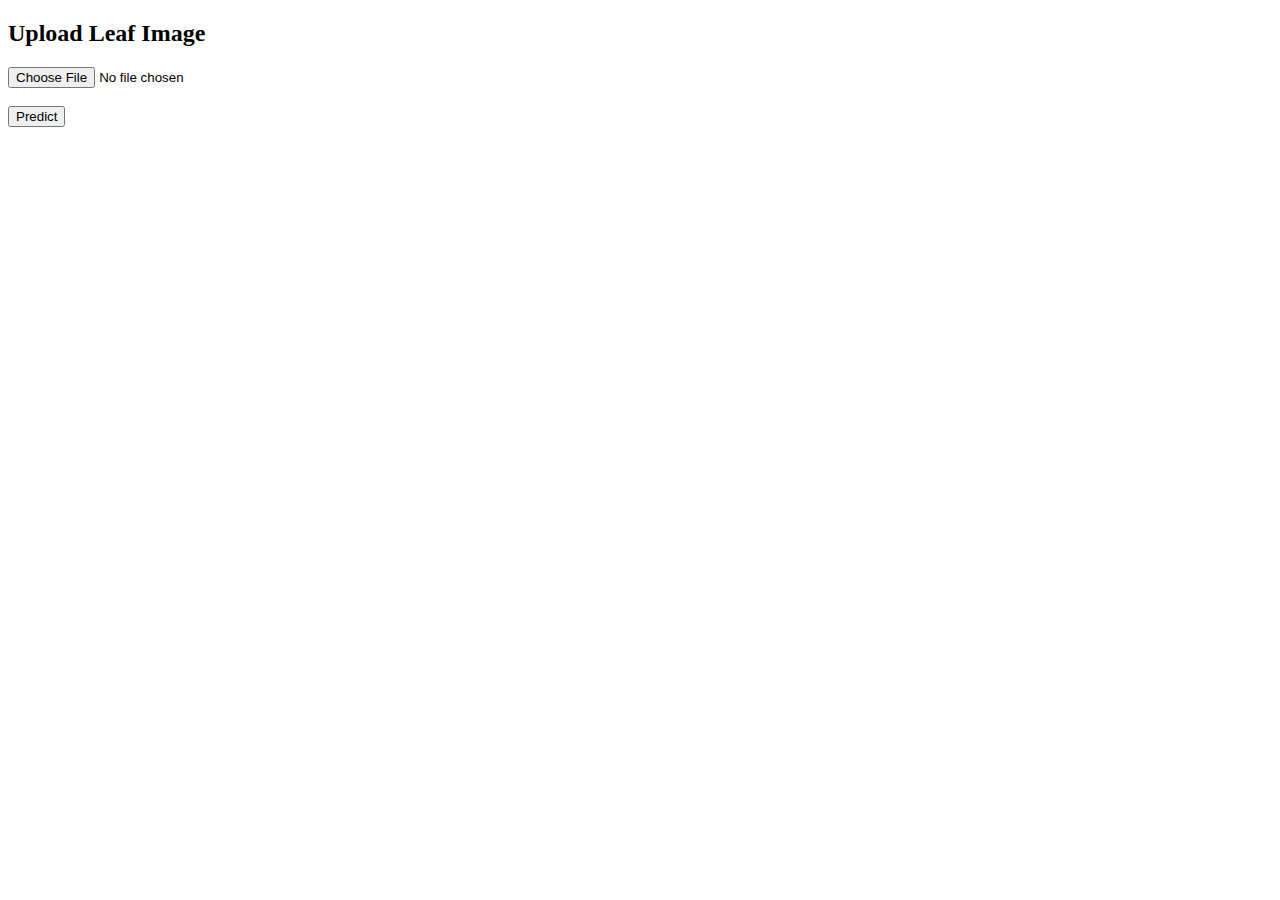
<file: cropAIBE/index.html>
<!DOCTYPE html>
<html>
<head>
  <title>Crop Disease Detector</title>
</head>
<body>

  <h2>Upload Leaf Image</h2>

  <input type="file" id="imageInput">
  <br><br>
  <button onclick="uploadImage()">Predict</button>

  <h3 id="result"></h3>

  <script src="../script/app.js"></script>
</body>
</html>
</file>
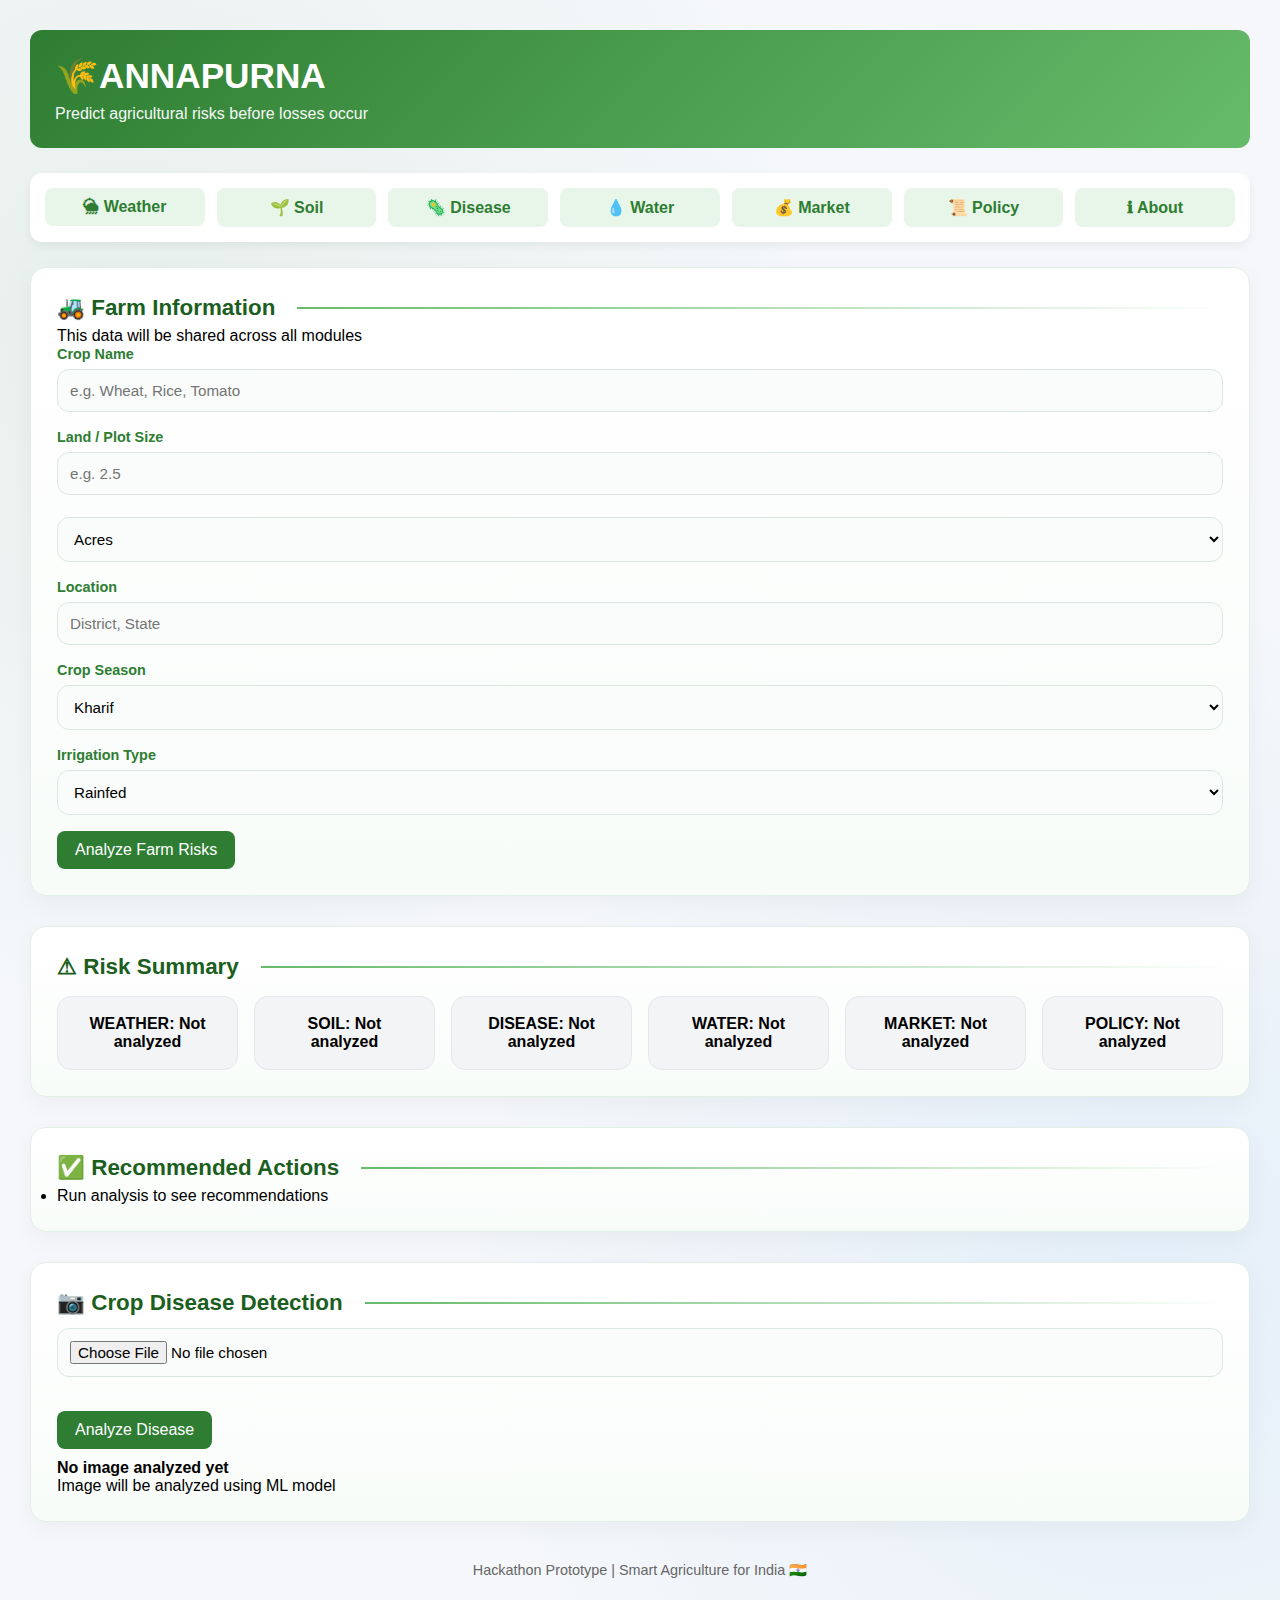
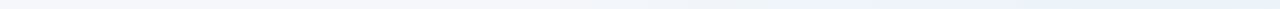
<file: HTML/index.html>
<!DOCTYPE html>
<html lang="en">
<head>
    <meta charset="UTF-8">
    <title>Smart Crop Risk Management System</title>
    <link rel="stylesheet" href="../style/style.css">
</head>

<body>

<!-- ================= HEADER ================= -->
<header>
    <h1>🌾ANNAPURNA</h1>
    <p>Predict agricultural risks before losses occur</p>
</header>

<!-- ================= NAVIGATION ================= -->
<nav>
    <ul>
        <li><a href="weather.html">🌦 Weather</a></li>
        <li><a href="soil.html">🌱 Soil</a></li>
        <li><a href="disease.html">🦠 Disease</a></li>
        <li><a href="water.html">💧 Water</a></li>
        <li><a href="market.html">💰 Market</a></li>
        <li><a href="policy.html">📜 Policy</a></li>
        <li><a href="about.html">ℹ About</a></li>
    </ul>
</nav>

<!-- ================= FARM INFORMATION ================= -->
<section id="farmInfo">
    <h2>🚜 Farm Information</h2>
    <p>This data will be shared across all modules</p>

    <label>Crop Name</label>
    <input type="text" id="crop" placeholder="e.g. Wheat, Rice, Tomato">

    <label>Land / Plot Size</label>
    <input type="number" id="landSize" placeholder="e.g. 2.5">
    <select id="landUnit">
        <option value="acres">Acres</option>
        <option value="hectares">Hectares</option>
        <option value="bigha">Bigha</option>
    </select>

    <label>Location</label>
    <input type="text" id="location" placeholder="District, State">

    <label>Crop Season</label>
    <select id="season">
        <option value="kharif">Kharif</option>
        <option value="rabi">Rabi</option>
        <option value="zaid">Zaid</option>
    </select>

    <label>Irrigation Type</label>
    <select id="irrigation">
        <option value="rainfed">Rainfed</option>
        <option value="borewell">Borewell</option>
        <option value="canal">Canal</option>
        <option value="drip">Drip</option>
    </select>

    <button id="analyzeBtn">Analyze Farm Risks</button>
</section>

<!-- ================= RISK SUMMARY ================= -->
<section id="riskSummary">
    <h2>⚠ Risk Summary</h2>

    <div class="risk-grid">
        <div class="risk-card" id="weatherRisk">WEATHER: Not analyzed</div>
        <div class="risk-card" id="soilRisk">SOIL: Not analyzed</div>
        <div class="risk-card" id="diseaseRisk">DISEASE: Not analyzed</div>
        <div class="risk-card" id="waterRisk">WATER: Not analyzed</div>
        <div class="risk-card" id="marketRisk">MARKET: Not analyzed</div>
        <div class="risk-card" id="policyRisk">POLICY: Not analyzed</div>
    </div>
</section>

<!-- ================= RECOMMENDATIONS ================= -->
<section id="recommendations">
    <h2>✅ Recommended Actions</h2>
    <ul id="recommendationList">
        <li>Run analysis to see recommendations</li>
    </ul>
</section>

<!-- ================= DISEASE IMAGE UPLOAD ================= -->
<section id="diseaseUpload">
    <h2>📷 Crop Disease Detection</h2>

    <input type="file" id="leafImage" accept="image/*">
    <br><br>

    <button id="analyzeDiseaseBtn">Analyze Disease</button>

    <p id="diseaseResult" style="margin-top:10px; font-weight:bold;">
        No image analyzed yet
    </p>

    <p class="muted">Image will be analyzed using ML model</p>
</section>

<!-- ================= FOOTER ================= -->
<footer>
    <p>Hackathon Prototype | Smart Agriculture for India 🇮🇳</p>
</footer>

<!-- ================= JAVASCRIPT ================= -->
<script src="../script/app.js"></script>

</body>
</html>
</file>
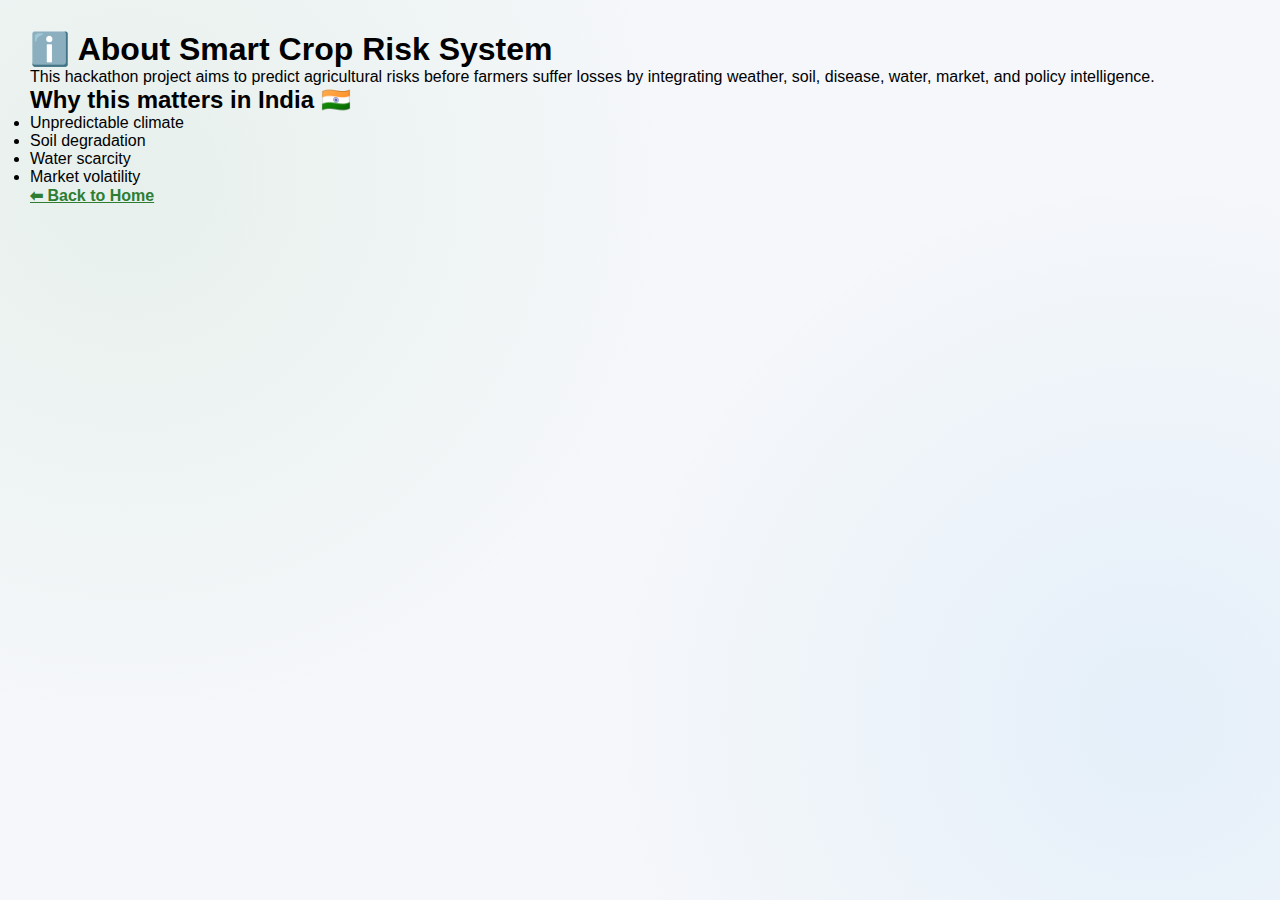
<file: HTML/about.html>
<!DOCTYPE html>
<html>
<head>
    <title>About Project</title>
    <link rel="stylesheet" href="../style/style.css">

</head>
<body>

<h1>ℹ️ About Smart Crop Risk System</h1>

<p>
This hackathon project aims to predict agricultural risks 
before farmers suffer losses by integrating weather, soil, 
disease, water, market, and policy intelligence.
</p>

<h2>Why this matters in India 🇮🇳</h2>
<ul>
    <li>Unpredictable climate</li>
    <li>Soil degradation</li>
    <li>Water scarcity</li>
    <li>Market volatility</li>
</ul>

<a href="index.html">⬅ Back to Home</a>

</body>
</html>
</file>
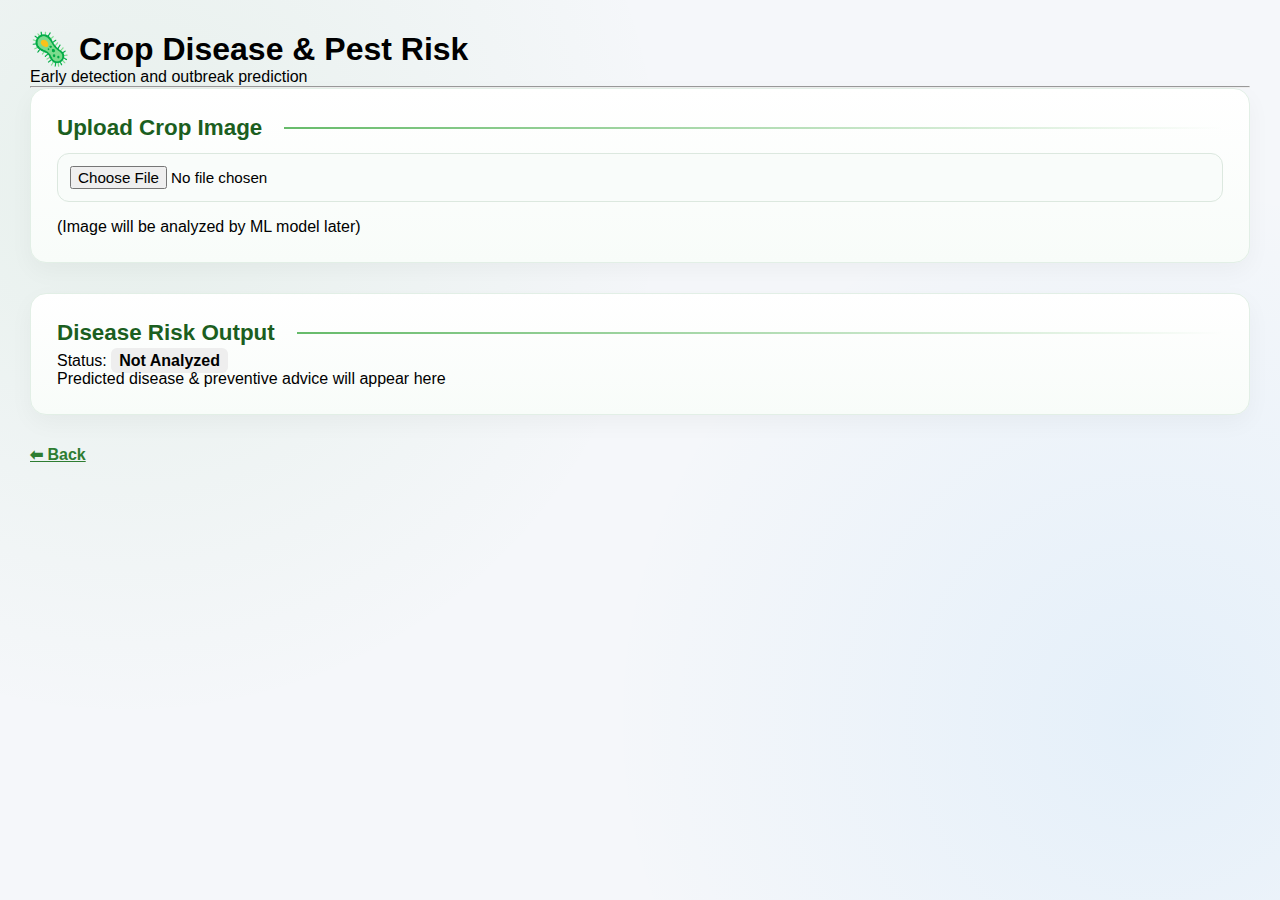
<file: HTML/disease.html>
<!DOCTYPE html>
<html>
<head>
    <title>Disease Risk</title>
    <link rel="stylesheet" href="../style/style.css">

</head>
<body>

<h1>🦠 Crop Disease & Pest Risk</h1>
<p>Early detection and outbreak prediction</p>

<hr>

<section>
    <h2>Upload Crop Image</h2>
    <input type="file" accept="image/*">
    <p>(Image will be analyzed by ML model later)</p>
</section>

<section>
    <h2>Disease Risk Output</h2>
    <p>Status: <strong>Not Analyzed</strong></p>
    <p>Predicted disease & preventive advice will appear here</p>
</section>

<a href="index.html">⬅ Back</a>

</body>
</html>
</file>
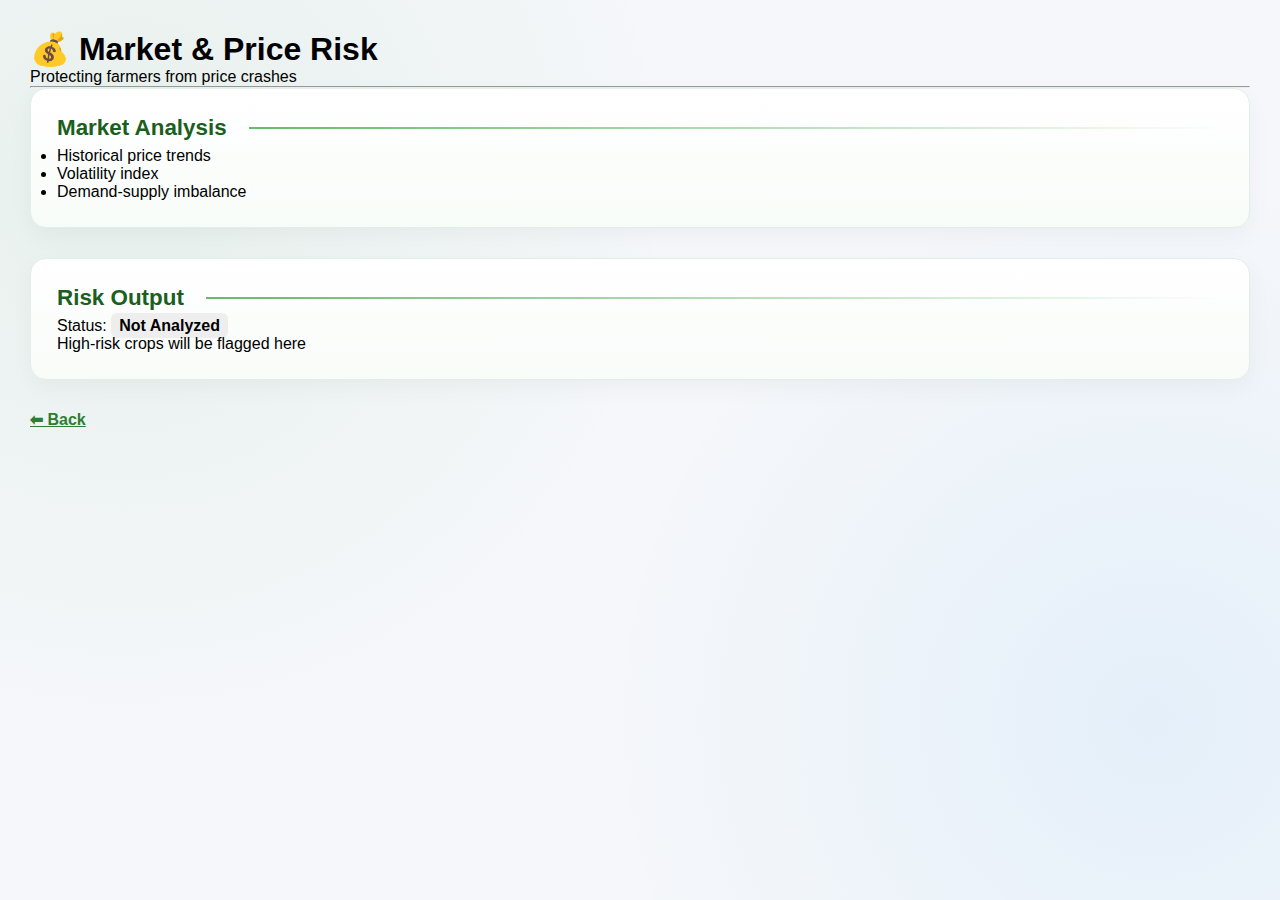
<file: HTML/market.html>
<!DOCTYPE html>
<html>
<head>
    <title>Market Risk</title>
    <link rel="stylesheet" href="../style/style.css">


</head>
<body>

<h1>💰 Market & Price Risk</h1>
<p>Protecting farmers from price crashes</p>

<hr>

<section>
    <h2>Market Analysis</h2>
    <ul>
        <li>Historical price trends</li>
        <li>Volatility index</li>
        <li>Demand-supply imbalance</li>
    </ul>
</section>

<section>
    <h2>Risk Output</h2>
    <p>Status: <strong>Not Analyzed</strong></p>
    <p>High-risk crops will be flagged here</p>
</section>

<a href="index.html">⬅ Back</a>

</body>
</html>
</file>
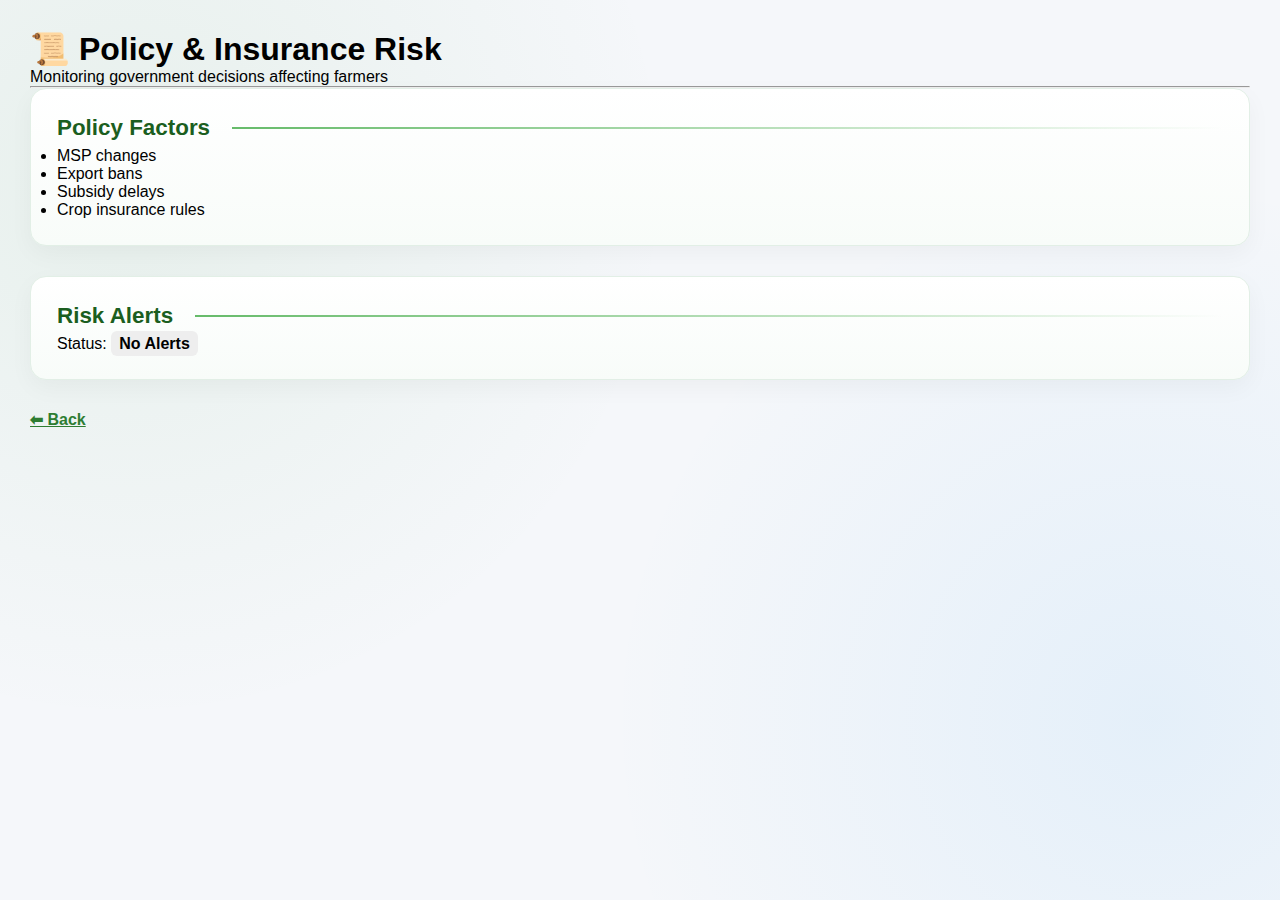
<file: HTML/policy.html>
<!DOCTYPE html>
<html>
<head>
    <title>Policy Risk</title>
    <link rel="stylesheet" href="../style/style.css">


</head>
<body>

<h1>📜 Policy & Insurance Risk</h1>
<p>Monitoring government decisions affecting farmers</p>

<hr>

<section>
    <h2>Policy Factors</h2>
    <ul>
        <li>MSP changes</li>
        <li>Export bans</li>
        <li>Subsidy delays</li>
        <li>Crop insurance rules</li>
    </ul>
</section>

<section>
    <h2>Risk Alerts</h2>
    <p>Status: <strong>No Alerts</strong></p>
</section>

<a href="index.html">⬅ Back</a>

</body>

       
</html>
</file>
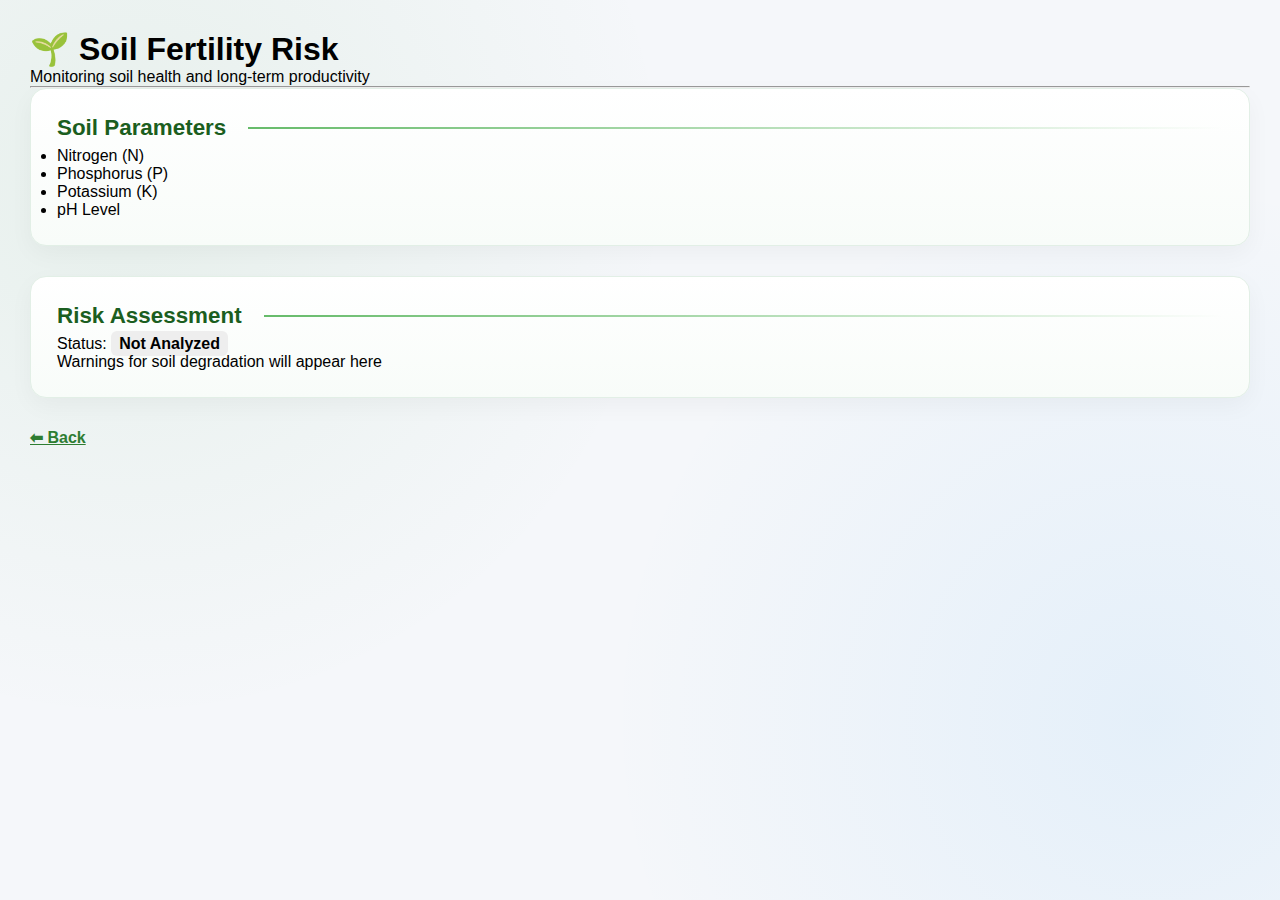
<file: HTML/soil.html>
<!DOCTYPE html>
<html>
<head>
    <title>Soil Risk</title>
    <link rel="stylesheet" href="../style/style.css">

</head>
<body>

<h1>🌱 Soil Fertility Risk</h1>
<p>Monitoring soil health and long-term productivity</p>

<hr>

<section>
    <h2>Soil Parameters</h2>
    <ul>
        <li>Nitrogen (N)</li>
        <li>Phosphorus (P)</li>
        <li>Potassium (K)</li>
        <li>pH Level</li>
    </ul>
</section>

<section>
    <h2>Risk Assessment</h2>
    <p>Status: <strong>Not Analyzed</strong></p>
    <p>Warnings for soil degradation will appear here</p>
</section>

<a href="index.html">⬅ Back</a>

</body>
</html>
</file>
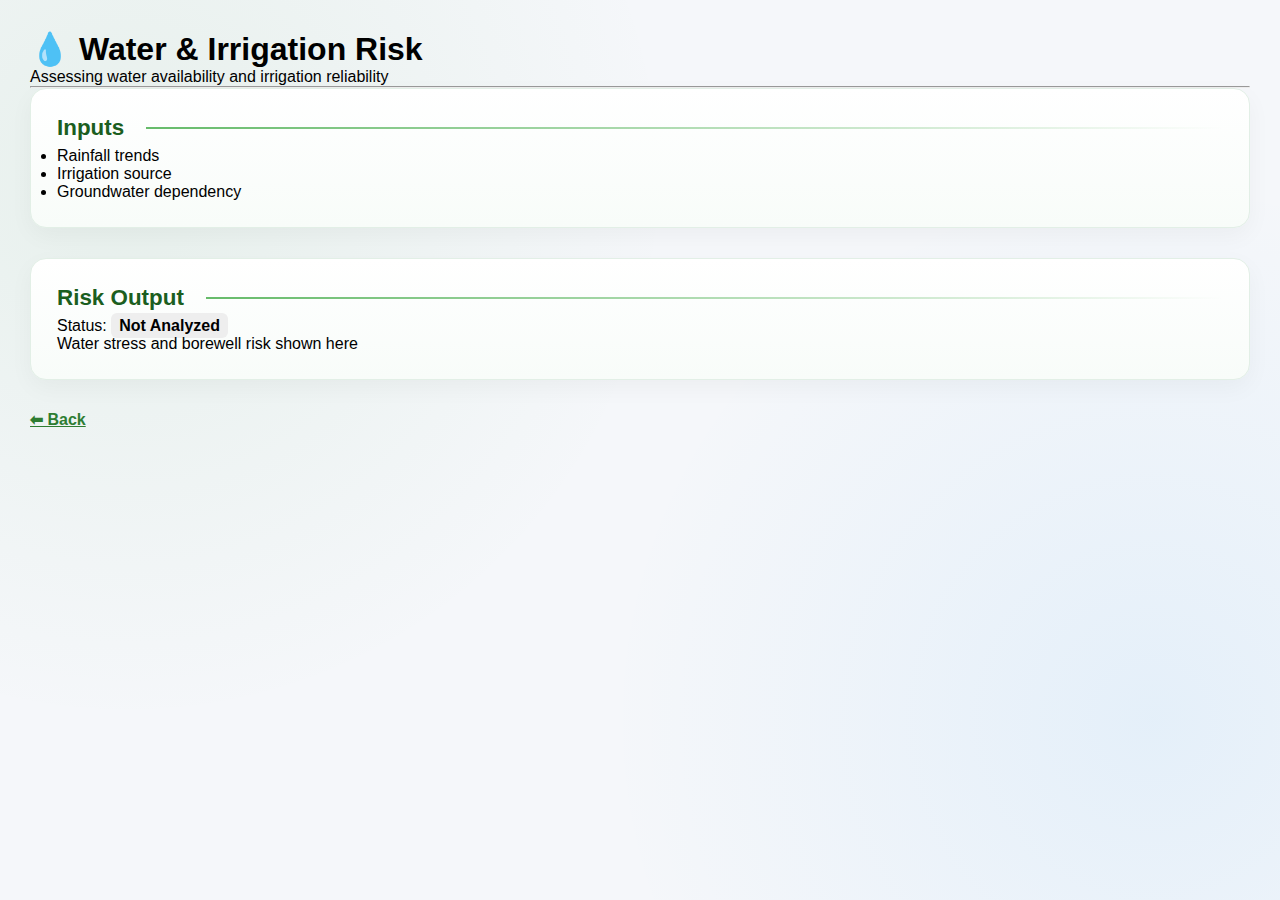
<file: HTML/water.html>
<!DOCTYPE html>
<html>
<head>
    <title>Water Risk</title>
    <link rel="stylesheet" href="../style/style.css">


</head>
<body>

<h1>💧 Water & Irrigation Risk</h1>
<p>Assessing water availability and irrigation reliability</p>

<hr>

<section>
    <h2>Inputs</h2>
    <ul>
        <li>Rainfall trends</li>
        <li>Irrigation source</li>
        <li>Groundwater dependency</li>
    </ul>
</section>

<section>
    <h2>Risk Output</h2>
    <p>Status: <strong>Not Analyzed</strong></p>
    <p>Water stress and borewell risk shown here</p>
</section>

<a href="index.html">⬅ Back</a>

</body>
</html>
</file>
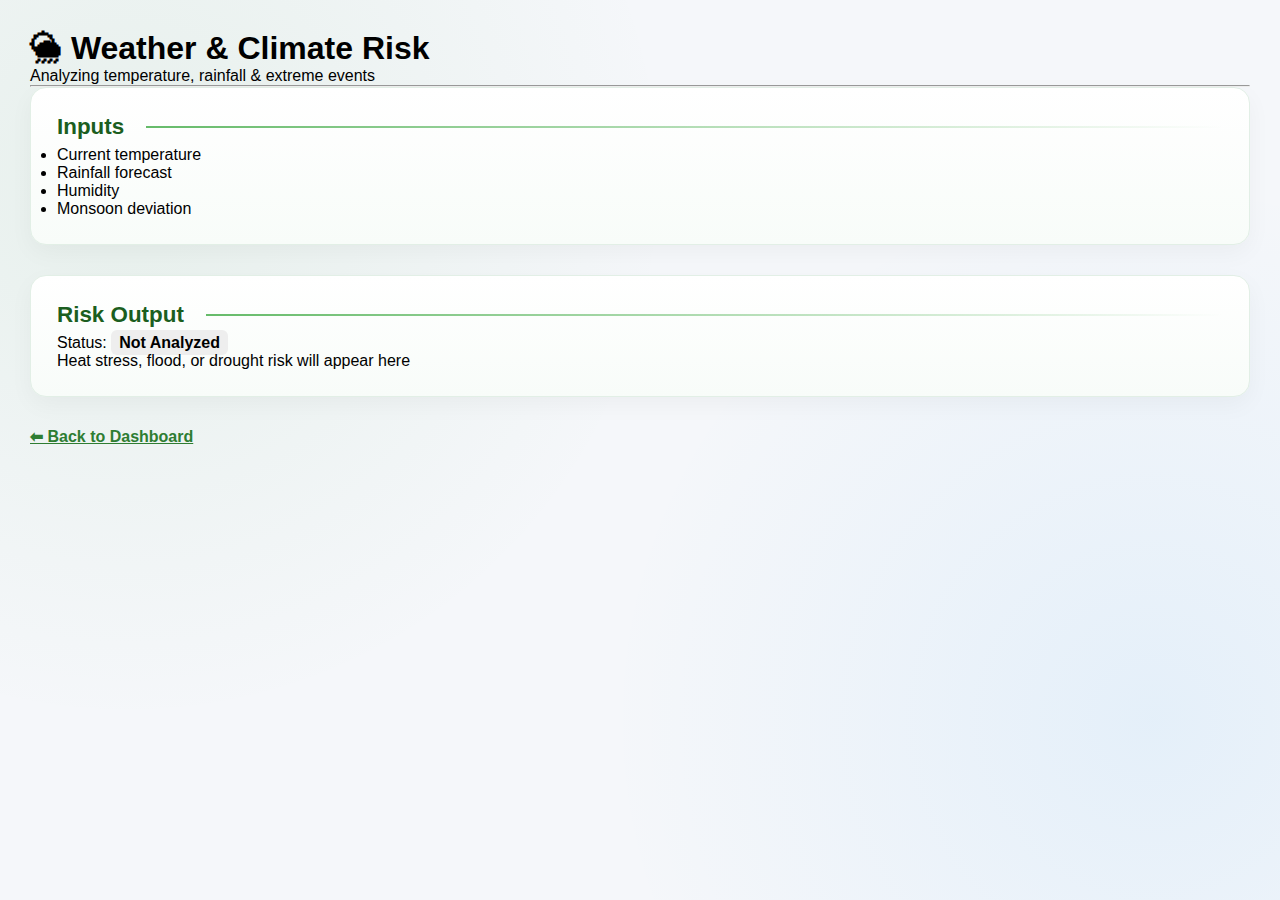
<file: HTML/weather.html>
<!DOCTYPE html>
<html>
<head>
    <title>Weather Risk</title>
    <link rel="stylesheet" href="../style/style.css">


</head>
<body>

<h1>🌦 Weather & Climate Risk</h1>
<p>Analyzing temperature, rainfall & extreme events</p>

<hr>

<section>
    <h2>Inputs</h2>
    <ul>
        <li>Current temperature</li>
        <li>Rainfall forecast</li>
        <li>Humidity</li>
        <li>Monsoon deviation</li>
    </ul>
</section>

<section>
    <h2>Risk Output</h2>
    <p>Status: <strong>Not Analyzed</strong></p>
    <p>Heat stress, flood, or drought risk will appear here</p>
</section>

<a href="index.html">⬅ Back to Dashboard</a>

</body>
</html>
</file>
<file: style/style.css>
/* ===== RESET ===== */
* {
    margin: 0;
    padding: 0;
    box-sizing: border-box;
    font-family: "Segoe UI", Arial, sans-serif;
}

/* ===== BODY ===== */
body {
    min-height: 100vh;
    background:
        radial-gradient(circle at 10% 20%, rgba(67,160,71,0.08), transparent 40%),
        radial-gradient(circle at 90% 80%, rgba(33,150,243,0.08), transparent 40%),
        #f5f7fa;
    padding: 30px;
}



/* ===== HEADER ===== */
header {
    background: linear-gradient(135deg, #2e7d32, #66bb6a);
    color: white;
    padding: 25px;
    border-radius: 12px;
    margin-bottom: 25px;
}

header h1 {
    font-size: 2.2rem;
    margin-bottom: 8px;
}

header p {
    font-size: 1rem;
    opacity: 0.95;
}

/* ===== NAVIGATION ===== */
nav {
    background: white;
    border-radius: 12px;
    padding: 15px;
    margin-bottom: 25px;
    box-shadow: 0 4px 10px rgba(0,0,0,0.06);
}

nav ul {
    list-style: none;
    display: grid;
    grid-template-columns: repeat(auto-fit, minmax(140px, 1fr));
    gap: 12px;
}

nav a {
    display: block;
    text-decoration: none;
    background: #e8f5e9;
    color: #2e7d32;
    padding: 10px;
    text-align: center;
    border-radius: 8px;
    font-weight: 600;
    transition: all 0.2s ease;
}

nav a:hover {
    background: #2e7d32;
    color: white;
}

/* ===== SECTIONS ===== */
section {
    background: linear-gradient(
        180deg,
        #ffffff 0%,
        #f8fcf9 100%
    );
    border-radius: 16px;
    padding: 26px;
    margin-bottom: 30px;
    border: 1px solid #e2efe6;
}

section {
    box-shadow: 0 8px 24px rgba(0, 0, 0, 0.04);
}


section h2 {
    font-size: 1.4rem;
    margin-bottom: 6px;
    color: #1b5e20;
    display: flex;
    align-items: center;
    gap: 10px;
}

section h2::after {
    content: "";
    flex: 1;
    height: 2px;
    background: linear-gradient(to right, #66bb6a, transparent);
    margin-left: 12px;
}


/* ===== FORMS ===== */
label {
    font-weight: 600;
    font-size: 0.9rem;
    color: #2e7d32;
}


input,
select {
    width: 100%;
    padding: 12px;
    border-radius: 12px;
    border: 1px solid #dce8df;
    margin-top: 6px;
    margin-bottom: 16px;
    font-size: 0.95rem;
    background: #f9fcfa;
    transition: all 0.2s ease;
}


input:focus,
select:focus {
    outline: none;
    border-color: #66bb6a;
    background: #ffffff;
    box-shadow: 0 0 0 3px rgba(102, 187, 106, 0.15);
}


/* ===== BUTTONS ===== */
button {
    background: #2e7d32;
    color: white;
    border: none;
    padding: 10px 18px;
    border-radius: 8px;
    font-size: 1rem;
    cursor: pointer;
    transition: background 0.2s ease;
}

button:hover {
    background: #1b5e20;
}

/* ===== RISK STATUS TEXT ===== */
strong {
    padding: 4px 8px;
    border-radius: 6px;
    background: #eeeeee;
}

/* ===== BACK LINKS ===== */
a {
    color: #2e7d32;
    font-weight: 600;
}

a:hover {
    text-decoration: underline;
}

/* ===== FOOTER ===== */
footer {
    text-align: center;
    margin-top: 40px;
    color: #666;
    font-size: 0.9rem;
}

/* ================= RISK SUMMARY ================= */

.risk-grid {
    display: grid;
    grid-template-columns: repeat(auto-fit, minmax(180px, 1fr));
    gap: 16px;
    margin-top: 16px;
}

.risk-card {
    padding: 18px;
    border-radius: 14px;
    font-weight: 600;
    text-align: center;
    background: #f3f4f6;
    border: 1px solid #e5e7eb;
    transition: transform 0.2s ease, box-shadow 0.2s ease;
}

.risk-card:hover {
    transform: translateY(-3px);
    box-shadow: 0 8px 20px rgba(0,0,0,0.06);
}

/* Risk Levels */
.risk-card.low {
    background: #e8f5e9;
    color: #1b5e20;
    border-color: #c8e6c9;
}

.risk-card.medium {
    background: #fff8e1;
    color: #f57f17;
    border-color: #ffe082;
}

.risk-card.high {
    background: #ffebee;
    color: #b71c1c;
    border-color: #ffcdd2;
}
</file>
